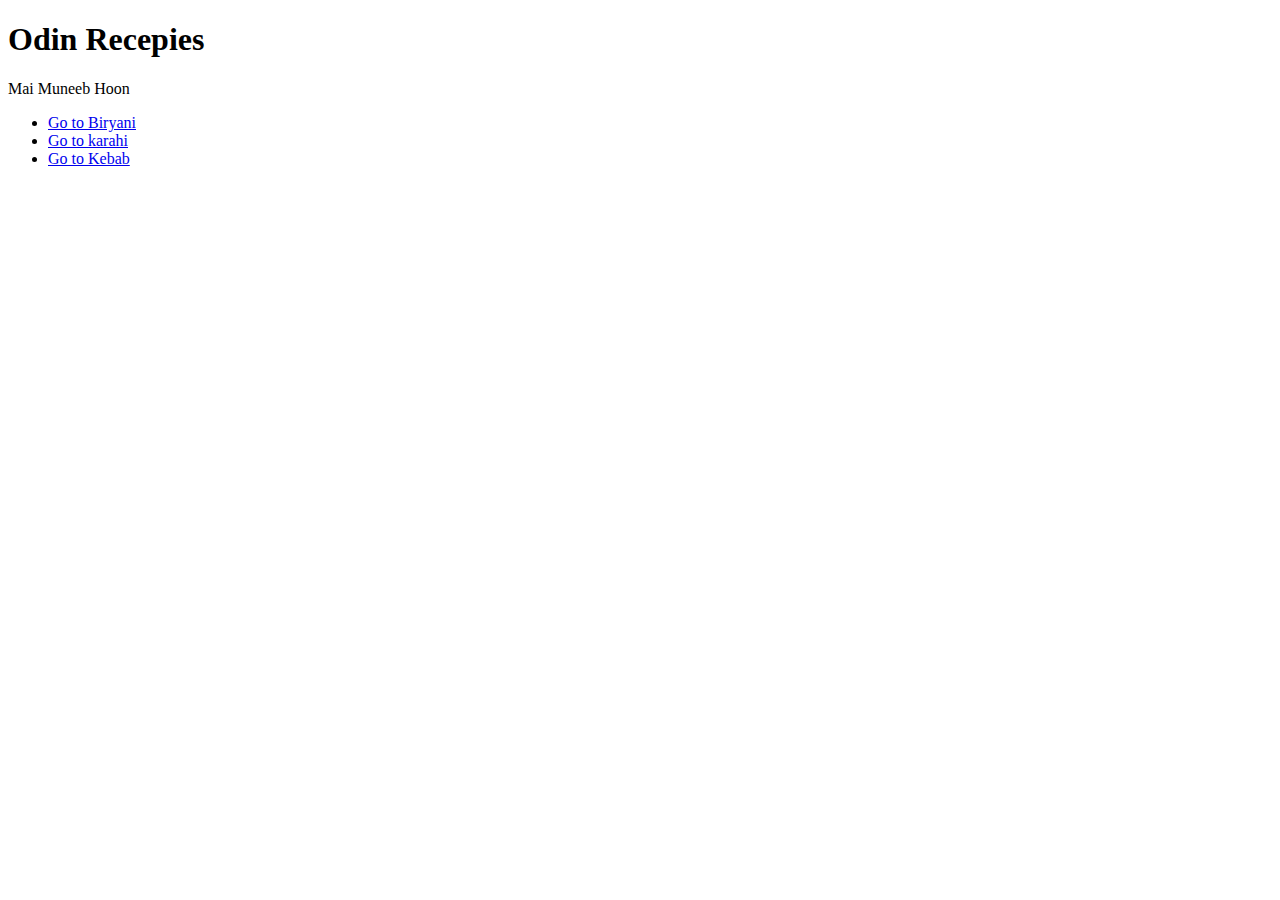
<file: index.html>
<!DOCTYPE html>
<html lang="en">
<head>
    <meta charset="UTF-8">
    <meta name="viewport" content="width=device-width, initial-scale=1.0">
    <title>29_Feb</title>
    <link rel="stylesheet" href="style.css">
</head>
<body>
    <h1>Odin Recepies</h1>
    <div>Mai Muneeb Hoon</div>
    <ul>
        <li><a href="biryani.html">Go to Biryani</a></li>
        <li><a href="karahi.html">Go to karahi</a></li>
        <li><a href="kebab.html">Go to Kebab</a></li>
    </ul>
</body>
</html>
</file>
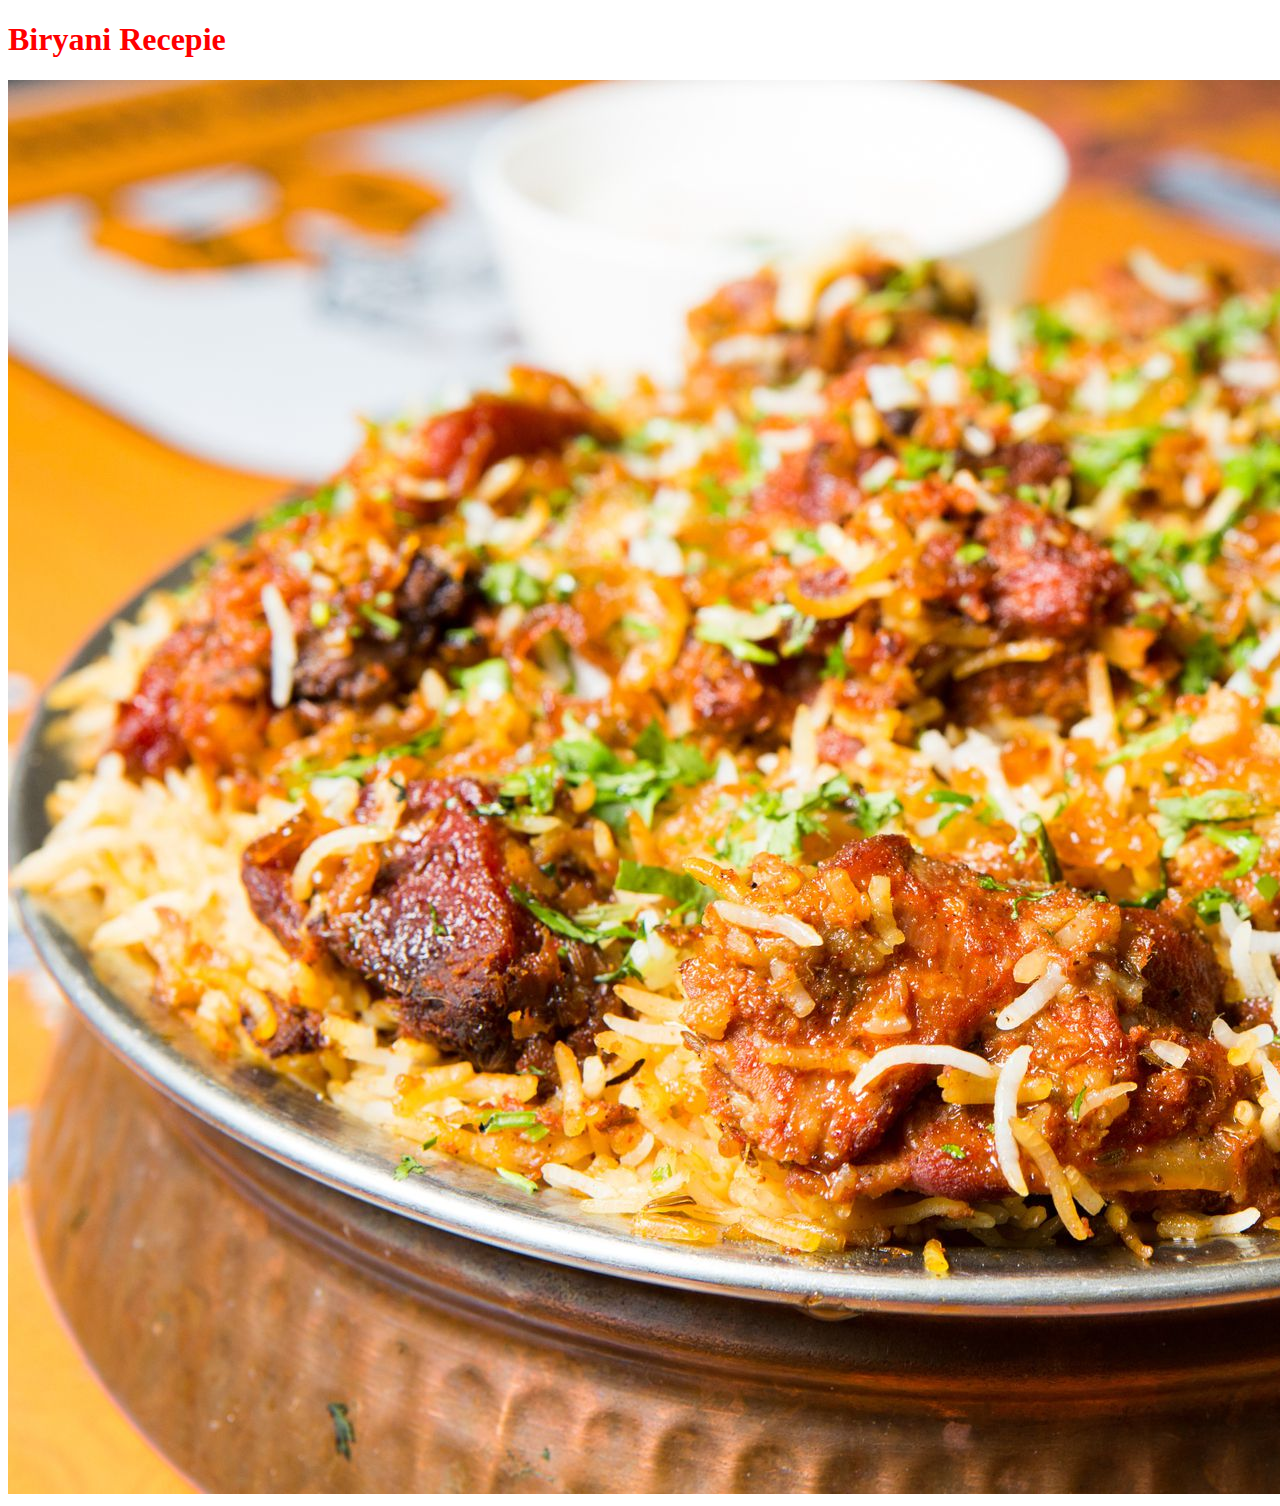
<file: biryani.html>
<!DOCTYPE html>
<html lang="en">
<head>
    <meta charset="UTF-8">
    <meta name="viewport" content="width=device-width, initial-scale=1.0">
    <title>Biryani Recepie</title>
    <link rel="stylesheet" href="style.css">
</head>
<body>
    <h1 id="h1">Biryani Recepie</h1>
    <img class="biryaniImage" src="b1.jpg" alt="Biryani Image">
</body>
</html>
</file>
<file: style.css>
#div1{
    background-color: red;
    margin: 0 auto;
}
#h1{
    color: red;
}
#div2{
    background-color: green;
}


.biryaniImage{
    width: 100;
    height: 10;
}
</file>
